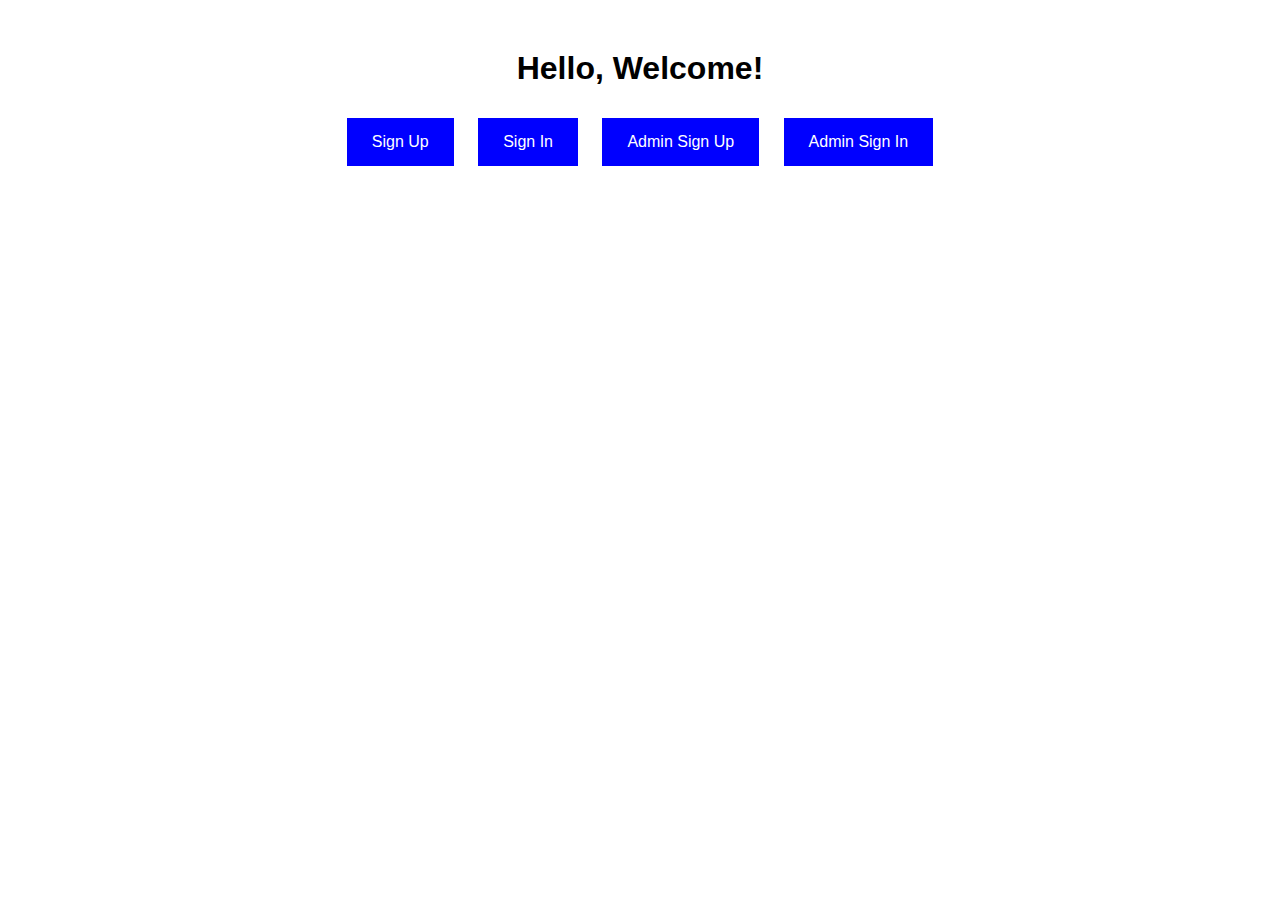
<file: project/templates/index.html>
<!DOCTYPE html>
<html lang="en">
<head>
    <meta charset="UTF-8">
    <meta name="viewport" content="width=device-width, initial-scale=1.0">
    <title>Hello Page</title>
    <style>
        body {
            font-family: Arial, sans-serif;
            text-align: center;
            margin-top: 50px;
        }
        .button {
            background-color: blue;
            color: white;
            padding: 15px 25px;
            margin: 10px;
            border: none;
            cursor: pointer;
            font-size: 16px;
        }
    </style>
</head>
<body>
    <h1>Hello, Welcome!</h1>
    <button class="button" onclick="location.href='/signup'">Sign Up</button>
    <button class="button" onclick="location.href='/signin'">Sign In</button>
    <button class="button" onclick="location.href='/signup-admin'">Admin Sign Up</button>
    <button class="button" onclick="location.href='/signin-admin'">Admin Sign In</button>
</body>
</html>
</file>
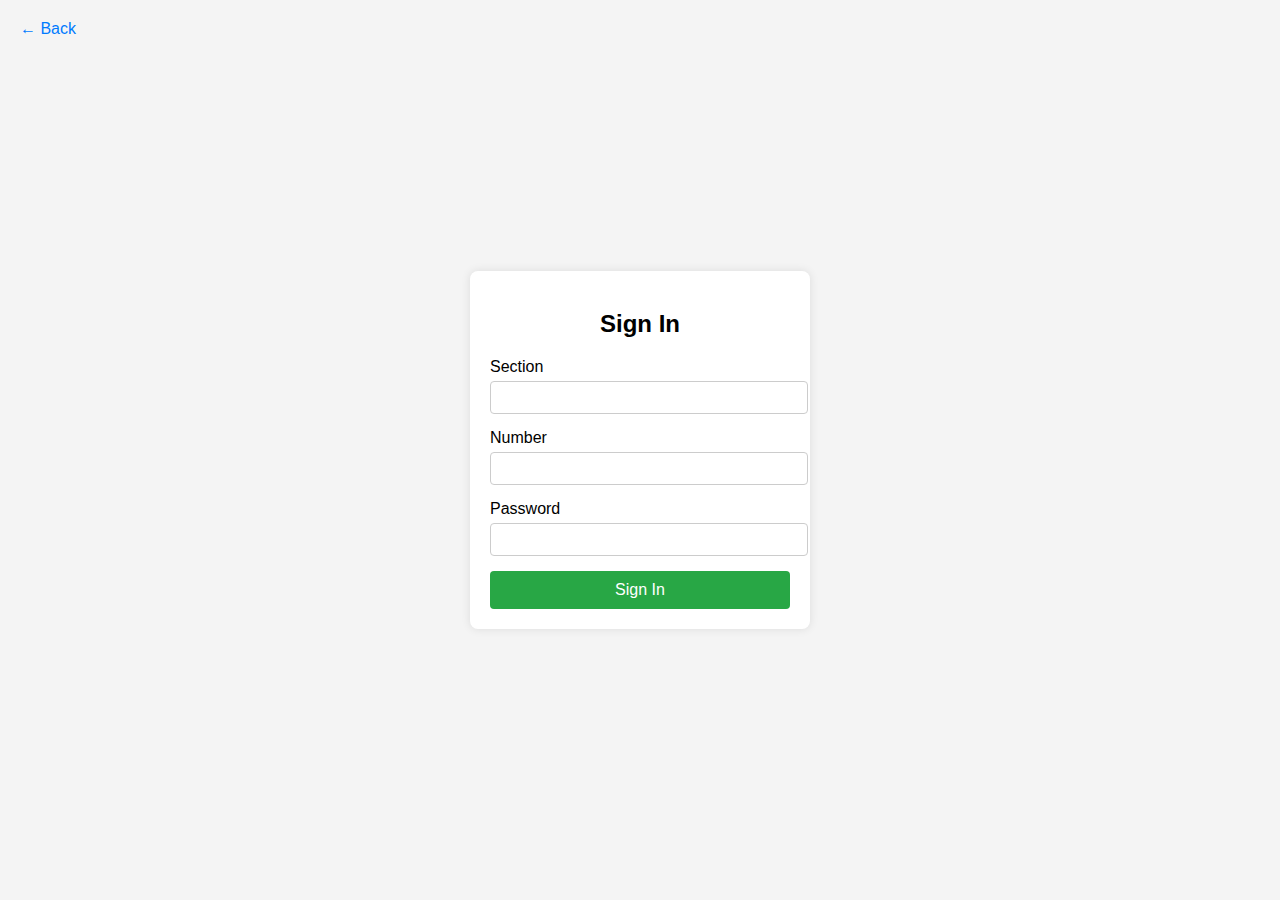
<file: project/templates/signin.html>
<!DOCTYPE html>
<html lang="en">
  <head>
    <meta charset="UTF-8" />
    <meta name="viewport" content="width=device-width, initial-scale=1.0" />
    <title>Sign In</title>
  </head>
  <style>
    body {
      font-family: Arial, sans-serif;
      background-color: #f4f4f4;
      display: flex;
      justify-content: center;
      align-items: center;
      height: 100vh;
      margin: 0;
    }
    .container {
      background-color: #fff;
      padding: 20px;
      border-radius: 8px;
      box-shadow: 0 0 10px rgba(0, 0, 0, 0.1);
      width: 300px;
    }
    h2 {
      text-align: center;
      margin-bottom: 20px;
    }
    label {
      display: block;
      margin-bottom: 5px;
    }
    input[type="text"],
    input[type="password"] {
      width: 100%;
      padding: 8px;
      margin-bottom: 15px;
      border: 1px solid #ccc;
      border-radius: 4px;
    }
    input[type="submit"] {
      width: 100%;
      padding: 10px;
      background-color: #28a745;
      border: none;
      border-radius: 4px;
      color: white;
      font-size: 16px;
      cursor: pointer;
    }
    input[type="submit"]:hover {
      background-color: #218838;
    }
  </style>
  <body>
    <a
      href="/"
      style="
        position: absolute;
        top: 20px;
        left: 20px;
        text-decoration: none;
        color: #007bff;
      "
      >&larr; Back</a
    >
    <div class="container">
      <h2>Sign In</h2>
      <form id="signin-form">
        <label for="section">Section</label>
        <input type="text" id="section" name="section" required />

        <label for="number">Number</label>
        <input type="text" id="number" name="number" required />

        <label for="password">Password</label>
        <input type="password" id="password" name="password" required />

        <input type="submit" value="Sign In" />
      </form>
    </div>
    <script>
      document.querySelector("form").addEventListener("submit", function (e) {
        e.preventDefault();
        const section = document.getElementById("section").value;
        const number = document.getElementById("number").value;
        const password = document.getElementById("password").value;
        if (isNaN(section) || isNaN(number)) {
          alert("Section and Number must be valid numbers.");
        } else {
          fetch("/signin", {
            method: "POST",
            headers: {
              "Content-Type": "application/json",
            },
            body: JSON.stringify({
              section: section,
              number: number,
              password: password,
            }),
          })
            //.then((response) => response.json())
            .then((data) => {
              if (data.message === "Invalid credentials") {
                alert(data.message);
              } else {
                alert("Successfully signed in.");
                window.location.href = "/record-attendance";
              }
            })
            .catch((error) => {
              console.error("Error:", error);
            });
        }
      });
    </script>
  </body>
</html>
</file>
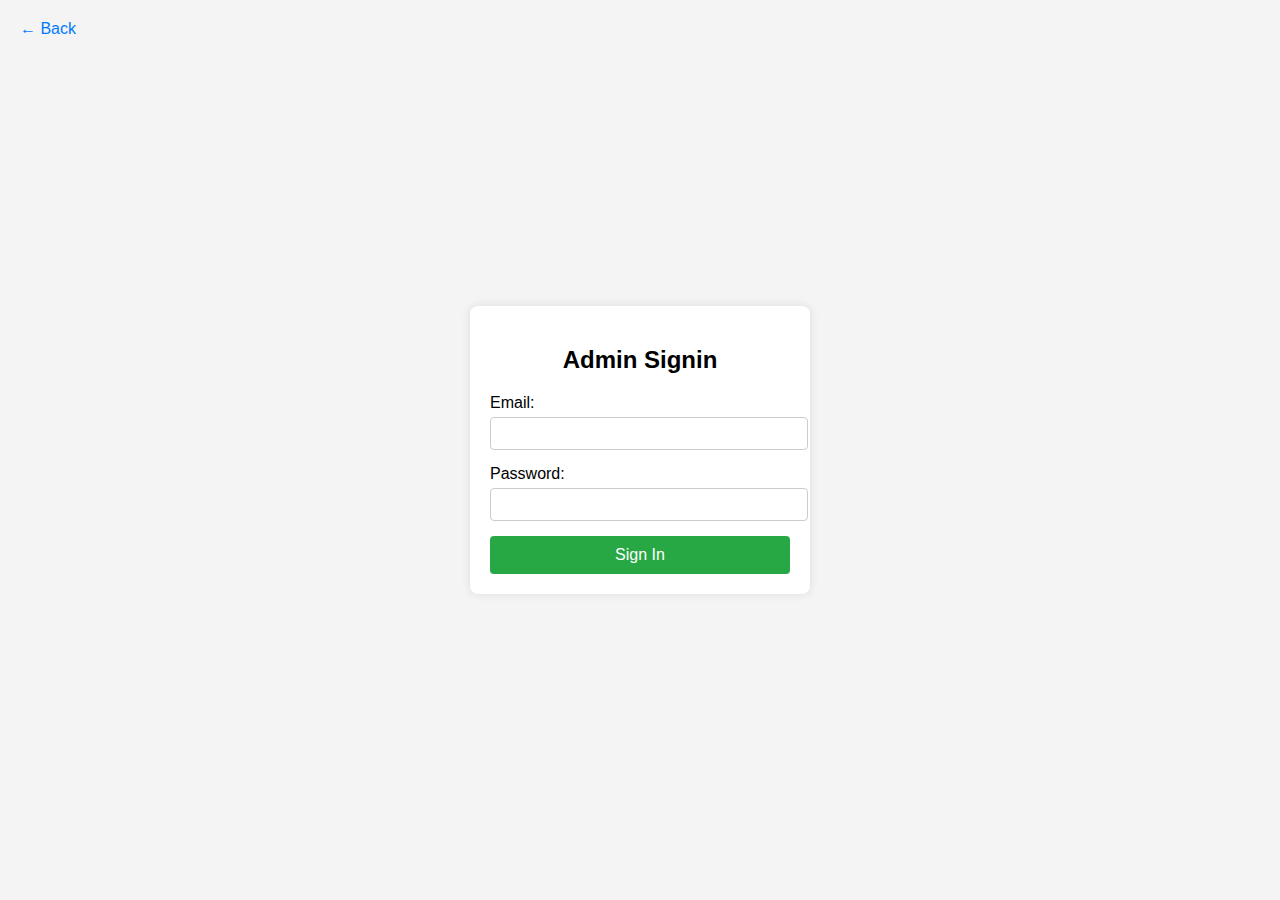
<file: project/templates/signin_admin.html>
<!DOCTYPE html>
<html lang="en">
<head>
    <meta charset="UTF-8">
    <meta name="viewport" content="width=device-width, initial-scale=1.0">
    <title>Admin Signin</title>
    <style>
        body {
            font-family: Arial, sans-serif;
            background-color: #f4f4f4;
            display: flex;
            justify-content: center;
            align-items: center;
            height: 100vh;
            margin: 0;
        }
        .signin-container {
            background-color: #fff;
            padding: 20px;
            border-radius: 8px;
            box-shadow: 0 0 10px rgba(0, 0, 0, 0.1);
            width: 300px;
        }
        h2 {
            text-align: center;
            margin-bottom: 20px;
        }
        label {
            display: block;
            margin-bottom: 5px;
        }
        input[type="text"], input[type="password"] {
            width: 100%;
            padding: 8px;
            margin-bottom: 15px;
            border: 1px solid #ccc;
            border-radius: 4px;
        }
        input[type="submit"] {
            width: 100%;
            padding: 10px;
            background-color: #28a745;
            border: none;
            border-radius: 4px;
            color: white;
            font-size: 16px;
            cursor: pointer;
        }
        input[type="submit"]:hover {
            background-color: #218838;
        }
    </style>
</head>
<body>
    <a href="/" style="position: absolute; top: 20px; left: 20px; text-decoration: none; color: #007bff;">&larr; Back</a>
    <div class="signin-container">
        <h2>Admin Signin</h2>
        <form id="admin-signin">
            <div class="form-group">
                <label for="email">Email:</label>
                <input type="text" id="email" name="email" required>
                <label for="password">Password:</label>
                <input type="password" id="password" name="password" required>
            </div>
            <input type="submit" value="Sign In">
        </form>
    </div>
    <script>
        document.querySelector('form').addEventListener('submit', function (e) {
            e.preventDefault();
            const email = document.getElementById('email').value;
            const password = document.getElementById('password').value;
            fetch('/signin-admin', {
                method: 'POST',
                headers: {
                    'Content-Type': 'application/json'
                },
                body: JSON.stringify({
                    email: email,
                    password: password
                })
            })
            .then(response => response.json())
            .then(data => {
                if (data.message === 'Invalid credentials') {
                    alert(data.message);
                } else {
                    alert("Successfully signed in.");
                    window.location.href = '/record-attendance';
                }
            })
            .catch(error => {
                console.error('Error:', error);
            });
        })
    </script>
</body>
</html>
</file>
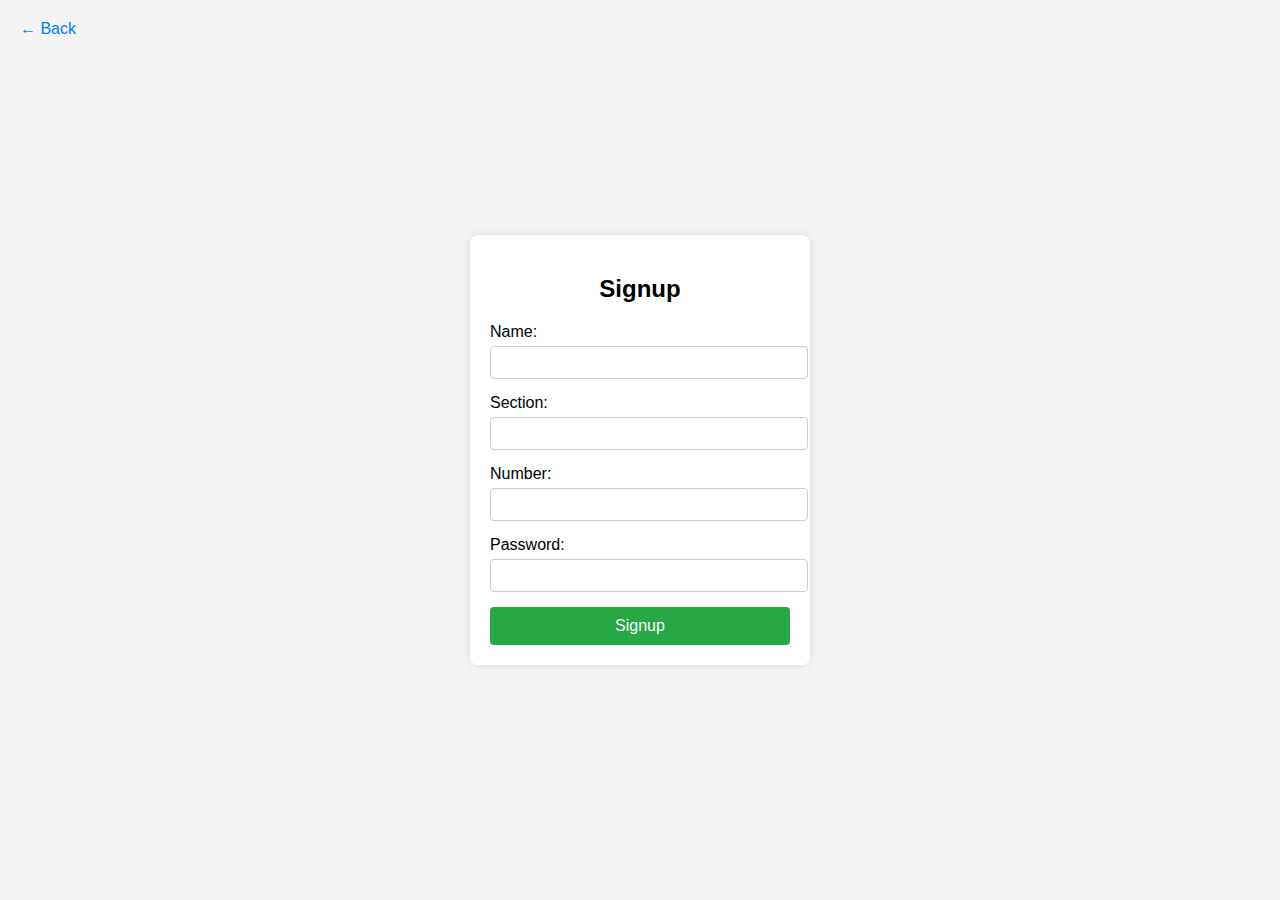
<file: project/templates/signup.html>
<!DOCTYPE html>
<html lang="en">
<head>
    <meta charset="UTF-8">
    <meta name="viewport" content="width=device-width, initial-scale=1.0">
    <title>Signup Page</title>
    <style>
        body {
            font-family: Arial, sans-serif;
            background-color: #f4f4f4;
            display: flex;
            justify-content: center;
            align-items: center;
            height: 100vh;
            margin: 0;
        }
        .container {
            background-color: #fff;
            padding: 20px;
            border-radius: 8px;
            box-shadow: 0 0 10px rgba(0, 0, 0, 0.1);
            width: 300px;
        }
        h2 {
            text-align: center;
            margin-bottom: 20px;
        }
        label {
            display: block;
            margin-bottom: 5px;
        }
        input[type="text"], input[type="password"] {
            width: 100%;
            padding: 8px;
            margin-bottom: 15px;
            border: 1px solid #ccc;
            border-radius: 4px;
        }
        input[type="submit"] {
            width: 100%;
            padding: 10px;
            background-color: #28a745;
            border: none;
            border-radius: 4px;
            color: white;
            font-size: 16px;
            cursor: pointer;
        }
        input[type="submit"]:hover {
            background-color: #218838;
        }
    </style>
</head>
<body>
    <a href="/" style="position: absolute; top: 20px; left: 20px; text-decoration: none; color: #007bff;">&larr; Back</a>
    <div class="container">
        <h2>Signup</h2>
        <form id="signup-form">
            <label for="name">Name:</label>
            <input type="text" id="name" name="name" required>
            
            <label for="section">Section:</label>
            <input type="text" id="section" name="section" required>
            
            <label for="number">Number:</label>
            <input type="text" id="number" name="number" required>
            
            <label for="password">Password:</label>
            <input type="password" id="password" name="password" required>
            
            <input type="submit" value="Signup">
        </form>
    </div>
    <script>
        document.querySelector('form').addEventListener('submit', function (e) {
            e.preventDefault();
            const name = document.getElementById('name').value;
            const section = document.getElementById('section').value;
            const number = document.getElementById('number').value;
            const password = document.getElementById('password').value;
            if (isNaN(section) || isNaN(number)) {
                alert('Section and Number must be valid numbers.');
            } else {
                fetch('/signup', {
                    method: 'POST',
                    headers: {
                        'Content-Type': 'application/json'
                    },
                    body: JSON.stringify({
                        name: name,
                        section: section,
                        number: number,
                        password: password
                    })
                })
                .then(response => response.json())
                .then(data => {
                    if (data.message === 'User already exists') {
                        alert(data.message);
                    } else {
                        alert(data.message);
                        location.href = '/signin';
                    }
                })
                .catch(error => {
                    console.error('Error:', error);
                });
            }
        });
    </script>
</body>
</html>
</file>
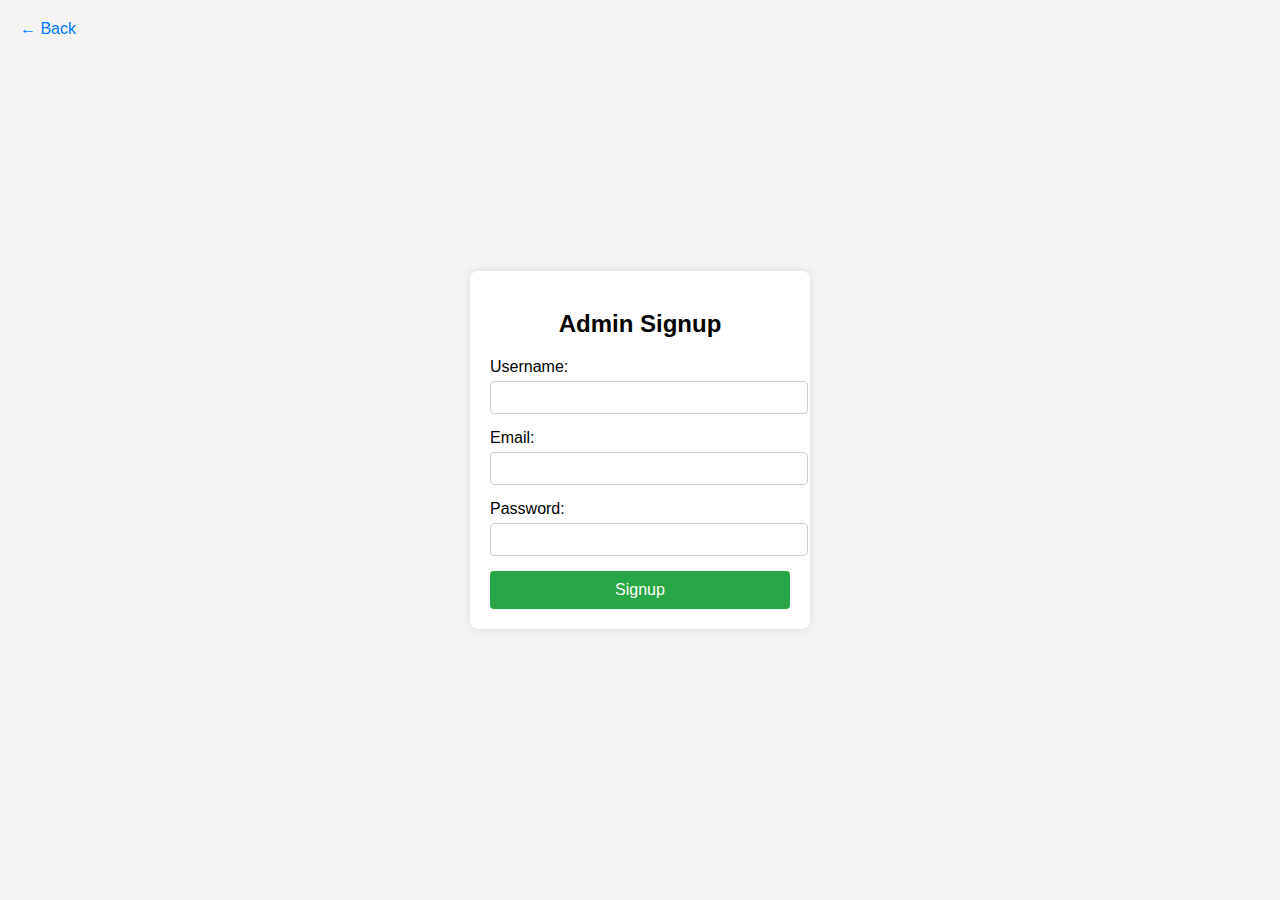
<file: project/templates/signup_admin.html>
<!DOCTYPE html>
<html lang="en">
<head>
    <meta charset="UTF-8">
    <meta name="viewport" content="width=device-width, initial-scale=1.0">
    <title>Admin Signup</title>
    <style>
        body {
            font-family: Arial, sans-serif;
            background-color: #f4f4f4;
            display: flex;
            justify-content: center;
            align-items: center;
            height: 100vh;
            margin: 0;
        }
        .signup-container {
            background-color: #fff;
            padding: 20px;
            border-radius: 8px;
            box-shadow: 0 0 10px rgba(0, 0, 0, 0.1);
            width: 300px;
        }
        h2 {
            text-align: center;
            margin-bottom: 20px;
        }
        label {
            display: block;
            margin-bottom: 5px;
        }
        input[type="text"], input[type="password"] {
            width: 100%;
            padding: 8px;
            margin-bottom: 15px;
            border: 1px solid #ccc;
            border-radius: 4px;
        }
        input[type="submit"] {
            width: 100%;
            padding: 10px;
            background-color: #28a745;
            border: none;
            border-radius: 4px;
            color: white;
            font-size: 16px;
            cursor: pointer;
        }
        input[type="submit"]:hover {
            background-color: #218838;
        }
    </style>
</head>
<body>
    <a href="/" style="position: absolute; top: 20px; left: 20px; text-decoration: none; color: #007bff;">&larr; Back</a>
    <div class="signup-container">
        <h2>Admin Signup</h2>
        <form id="admin-signup">
            <div class="form-group">
                <label for="username">Username:</label>
                <input type="text" id="username" name="username" required>
                <label for="email">Email:</label>
                <input type="text" id="email" name="email" required>
                <label for="password">Password:</label>
                <input type="password" id="password" name="password" required>
            </div>
            <input type="submit" value="Signup">
        </form>
    </div>
    <script>
        document.querySelector('form').addEventListener('submit', function (e) {
            e.preventDefault();
            const name = document.getElementById('username').value;
            const email = document.getElementById('email').value;
            const password = document.getElementById('password').value;
            fetch('/signup-admin', {
                method: 'POST',
                headers: {
                    'Content-Type': 'application/json',
                },
                body: JSON.stringify({
                    name: name,
                    email: email,
                    password: password
                })
            })
            .then(response => response.json())
            .then(data => {
                if (data.message === 'User already exists') {
                    alert(data.message);
                } else {
                    alert(data.message);
                    location.href = '/signin-admin';
                }
            })
            .catch(error => {
                console.error('Error:', error);
            });
        });
    </script>
</body>
</html>
</file>
